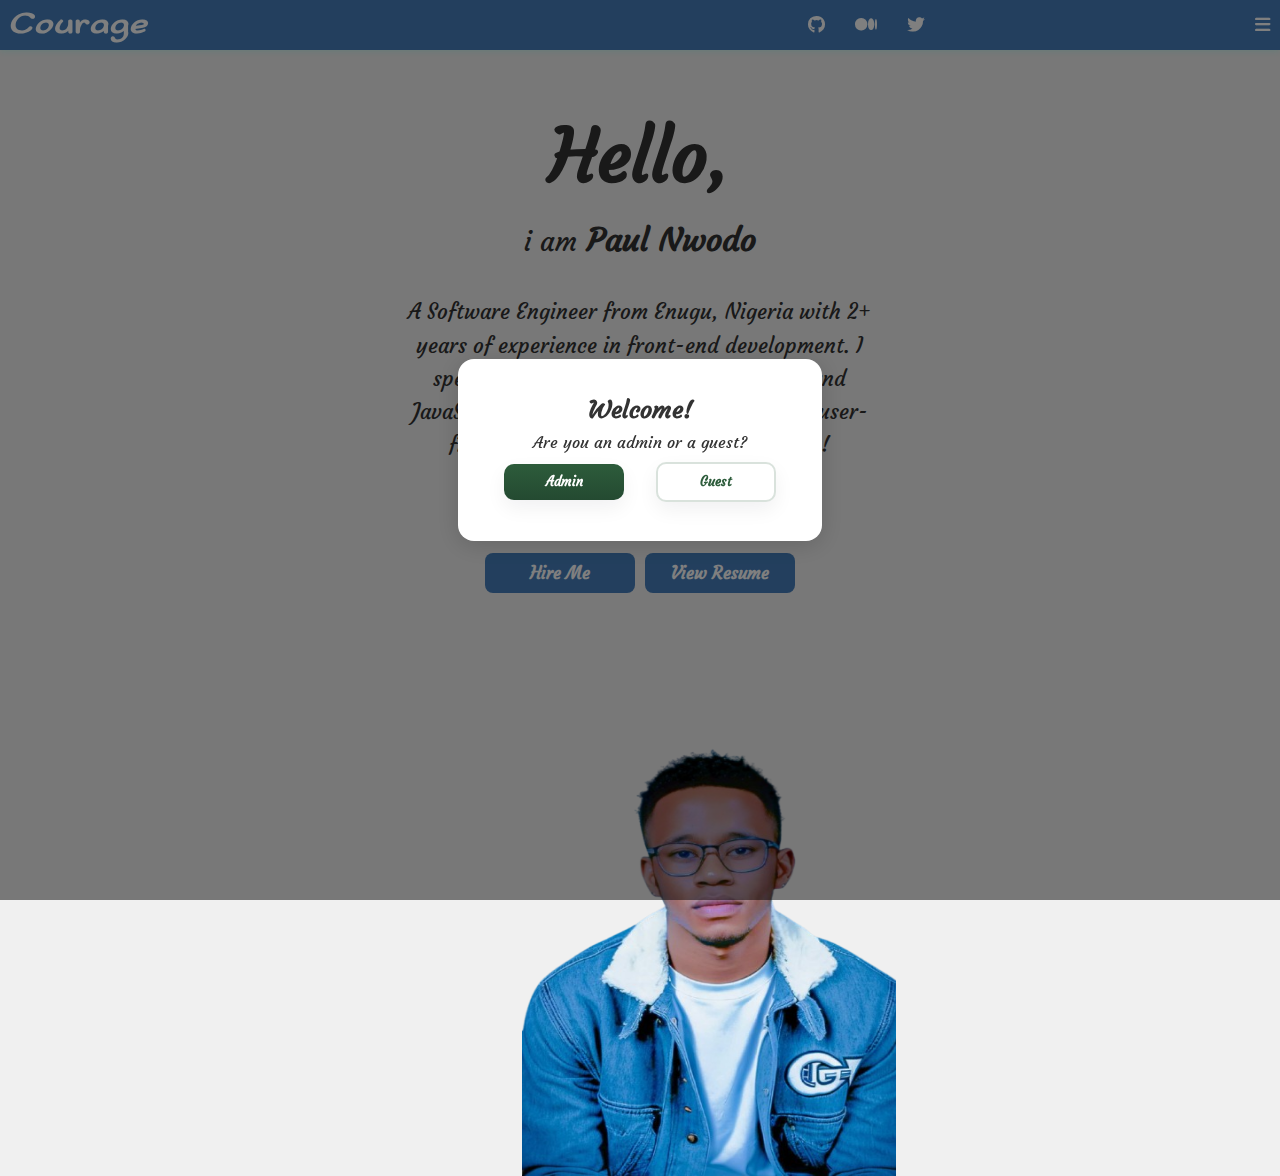
<file: index.html>
<!DOCTYPE html>
<html lang="en">
<head>
  <meta charset="UTF-8">
  <meta name="viewport" content="width=device-width, initial-scale=1.0">
  <link rel="stylesheet" href="style.css">
  <link rel="icon" href="images/portfolioProfile-removebg-preview.png" type="image/x-icon">
  <meta name="description" content="A Front-end developer.">
  <meta name="keywords" content="Courage, paul, portfolio, profile">
  <meta name="author" content="Paul Nwodo (Courage)">
  <link rel="stylesheet" href="https://cdnjs.cloudflare.com/ajax/libs/font-awesome/6.7.2/css/all.min.css" integrity="sha512-Evv84Mr4kqVGRNSgIGL/F/aIDqQb7xQ2vcrdIwxfjThSH8CSR7PBEakCr51Ck+w+/U6swU2Im1vVX0SVk9ABhg==" crossorigin="anonymous" referrerpolicy="no-referrer" />

  <link rel="preconnect" href="https://fonts.googleapis.com">
  <link rel="preconnect" href="https://fonts.gstatic.com" crossorigin>
  <link href="https://fonts.googleapis.com/css2?family=Courgette&family=Sofadi+One&display=swap" rel="stylesheet">

  <title>Courage</title>
</head>
<style>
  
/* Role modal buttons - styles for selectAdmin / selectGuest + related modal buttons */
#roleModal button#selectAdmin,
#roleModal button#selectGuest,
#roleModal button#submitAdminCode,
#roleModal button#tryAgainBtn,
#roleModal button#visitGuestBtn {
  -webkit-tap-highlight-color: transparent;
  cursor: pointer;
  font-family: inherit;
  font-weight: 700;
  padding: 0.6rem 1.05rem;
  border-radius: 10px;
  border: 0;
  min-width: 120px;
  transition: transform .16s cubic-bezier(.2,.9,.3,1), box-shadow .18s ease, opacity .12s ease, background-color .12s ease;
  display: inline-flex;
  align-items: center;
  justify-content: center;
  gap: .5rem;
  user-select: none;
  box-shadow: 0 8px 20px rgba(8,18,26,0.06);
}

/* Primary admin button */
#roleModal button#selectAdmin,
#roleModal button#submitAdminCode {
  background: linear-gradient(180deg,#2d5c3b 0%,#244a31 100%);
  color: #fff;
  border: 0;
}

/* Guest / secondary buttons */
#roleModal button#selectGuest,
#roleModal button#tryAgainBtn,
#roleModal button#visitGuestBtn {
  background: transparent;
  color: #2d5c3b;
  border: 2px solid rgba(45,92,59,0.18);
}

/* Hover effects */
#roleModal button#selectAdmin:hover,
#roleModal button#submitAdminCode:hover {
  transform: translateY(-4px);
  box-shadow: 0 20px 40px rgba(36,74,49,0.16);
}

#roleModal button#selectGuest:hover,
#roleModal button#tryAgainBtn:hover,
#roleModal button#visitGuestBtn:hover {
  transform: translateY(-3px);
  background: rgba(45,92,59,0.06);
  box-shadow: 0 14px 30px rgba(36,74,49,0.08);
}

/* Active / pressed states */
#roleModal button:active {
  transform: translateY(0) scale(.985);
  box-shadow: 0 6px 14px rgba(8,18,26,0.06);
  transition: transform .06s ease;
}

/* Focus visible for accessibility */
#roleModal button:focus-visible {
  outline: none;
  box-shadow: 0 0 0 6px rgba(45,92,59,0.12);
  border-radius: 10px;
}

/* Small pop-in animation when adminCodeSection or wrongCodeActions appears */
@keyframes modalBtnPop {
  from { opacity: 0; transform: translateY(8px) scale(.98); }
  to   { opacity: 1; transform: translateY(0) scale(1); }
}
#adminCodeSection button,
#wrongCodeActions button {
  animation: modalBtnPop .22s ease;
}

/* Tweak the inline input in modal to match buttons visually */
#roleModal #adminCodeInput {
  border: 1px solid rgba(0,0,0,0.08);
  border-radius: 8px;
  padding: 0.5rem;
  transition: box-shadow .12s ease, border-color .12s ease, transform .12s ease;
}
#roleModal #adminCodeInput:focus {
  box-shadow: 0 10px 22px rgba(36,74,49,0.06);
  border-color: rgba(45,92,59,0.24);
  transform: translateY(-1px);
}

/* ...existing code... */
</style>
<body>
  <!-- Role selection modal -->
  <div id="roleModal" style="
    position: fixed; top: 0; left: 0; width: 100vw; height: 100vh;
    background: rgba(0,0,0,0.5); display: flex; align-items: center; justify-content: center; z-index: 9999;">
    <div style="
      background: #fff; padding: 2em; border-radius: 16px; box-shadow: 0 4px 24px rgba(0,0,0,0.15); text-align: center; min-width: 300px;">
      <h2>Welcome!</h2>
      <p>Are you an admin or a guest?</p>
      <button id="selectAdmin" style="margin: 0.5em 1em;">Admin</button>
      <button id="selectGuest" style="margin: 0.5em 1em;">Guest</button>
      <div id="adminCodeSection" style="display:none; margin-top:1em;">
        <input type="password" id="adminCodeInput" placeholder="Enter admin pass code" style="padding:0.5em; width:80%; margin-bottom:0.5em;">
        <button id="submitAdminCode">Submit</button>
        <div id="adminCodeError" style="color:red; margin-top:0.5em;"></div>
      </div>
      <div id="wrongCodeActions" style="display:none; margin-top:1em;">
        <button id="tryAgainBtn" style="margin:0.5em 1em;">Try Again</button>
        <button id="visitGuestBtn" style="margin:0.5em 1em;">Visit as Guest</button>
      </div>
    </div>
  </div>
  <!-- End modal -->

  <header>
    <h2 class="logo">Courage</h2>
    <nav>
      <ul id="navbar">
        <li><a href="index.html">Home</a></li>
        <li><a href="about.html">About</a></li>
        <li><a href="project.html">Projects</a></li>
        <li><a href="auth.html">Contact</a></li>
        <li id="adminNavBtn"><a href="admin.html">Admin</a></li>
        <li id="changeRoleNav"><button id="changeRoleBtn" class="modal-btn" style="background:transparent;border:2px solid rgba(45,92,59,0.14);padding:.45rem .8rem;border-radius:8px;" color="white">Role</button></li>
      </ul>
    </nav>
    <div class="headerIcons">
      <a href="https://github.com/tonypaul544" target="_blank"><i class="fab fa-github"></i></a>
      <a href="https://paulnwodo.medium.com" target="_blank"><i class="fab fa-medium"></i></a>
      <a href="https://twitter.com/courage_xbt" target="_blank"><i class="fab fa-twitter"></i></a>
    </div>

    <div class="hamboger" id="hamboger">
      <i class="fa-solid fa-bars" id="hamboger"></i>
    </div>
  </header>

  <div class="main">
    <div class="leftSide">
      <h1 class="hello">Hello,</h1>
      <h3 class="myName"><small class="im">i am</small> Paul Nwodo</h3>

      <div class="desc">
        <p class="AboutMe">A  Software Engineer from Enugu, Nigeria with 2+ years of experience in front-end development. I specialize in React, Node.js, HTML, CSS, and JavaScript, building clean, responsive, and user-friendly web applications. Let`s connect!
        </p>
      </div>
      <div class="buttons">
        <a href="auth.html">
          <button class="action action1">Hire Me</button>
        </a>
        <a href="https://drive.google.com/file/d/1x5gUJHdz9T_4xQfrSZ4AsBCRT2yqXERX/view?usp=drivesdk"><button class="action action2">View Resume</button></a>
      </div>
    </div>

    <div class="rightSide">
      <img src="images/portfolioProfile-removebg-preview.png" alt="" class="profilePic">
    </div>
  </div>
  <script src="header.js"></script>
  <script>
    // Hide admin nav button by default
    document.addEventListener("DOMContentLoaded", function() {
      const adminNavBtn = document.getElementById('adminNavBtn');
      if (adminNavBtn) adminNavBtn.style.display = "none";
    });

    // Modal logic
    const roleModal = document.getElementById('roleModal');
    const selectAdmin = document.getElementById('selectAdmin');
    const selectGuest = document.getElementById('selectGuest');
    const adminCodeSection = document.getElementById('adminCodeSection');
    const submitAdminCode = document.getElementById('submitAdminCode');
    const adminCodeInput = document.getElementById('adminCodeInput');
    const adminCodeError = document.getElementById('adminCodeError');
    const wrongCodeActions = document.getElementById('wrongCodeActions');
    const tryAgainBtn = document.getElementById('tryAgainBtn');
    const visitGuestBtn = document.getElementById('visitGuestBtn');
    const adminNavBtn = document.getElementById('adminNavBtn');
    
    const changeRoleBtn = document.getElementById('changeRoleBtn');

      // open role modal for role change
      if (changeRoleBtn) {
        changeRoleBtn.addEventListener('click', () => {
          // reset modal UI
          adminCodeSection.style.display = 'none';
          wrongCodeActions.style.display = 'none';
          adminCodeInput.value = '';
          adminCodeError.textContent = '';
          roleModal.style.display = 'flex';
        });
     }


    selectAdmin.onclick = function() {
      adminCodeSection.style.display = "block";
      adminCodeError.textContent = "";
      wrongCodeActions.style.display = "none";
    };

    selectGuest.onclick = function() {
      localStorage.setItem('isAdmin', 'false');
      roleModal.style.display = "none";
      if (adminNavBtn) adminNavBtn.style.display = "none";
    };

    submitAdminCode.onclick = function() {
      if (adminCodeInput.value === "tonypaul544") {
        localStorage.setItem('isAdmin', 'true');
        roleModal.style.display = "none";
        if (adminNavBtn) adminNavBtn.style.display = "";
      } else {
      // Updated error message as requested
        adminCodeError.textContent = 'passcode does not match. try again or proceed as a gurst';
        wrongCodeActions.style.display = 'block';
        adminCodeSection.style.display = 'none';
      }
    };

    tryAgainBtn.onclick = function() {
      adminCodeSection.style.display = "block";
      wrongCodeActions.style.display = "none";
      adminCodeInput.value = "";
      adminCodeError.textContent = "";
    };

    visitGuestBtn.onclick = function() {
      localStorage.setItem('isAdmin', 'false');
      roleModal.style.display = "none";
      if (adminNavBtn) adminNavBtn.style.display = "none";
    };
    

    // On page load, check if isAdmin is set
    window.onload = function() {
      if (localStorage.getItem('isAdmin') === 'true') {
        roleModal.style.display = "none";
        if (adminNavBtn) adminNavBtn.style.display = "";
      } else if (localStorage.getItem('isAdmin') === 'false') {
        roleModal.style.display = "none";
        if (adminNavBtn) adminNavBtn.style.display = "none";
      } else {
        roleModal.style.display = "flex";
        if (adminNavBtn) adminNavBtn.style.display = "none";
      }
    };
  </script>
</body>
</html>
</file>
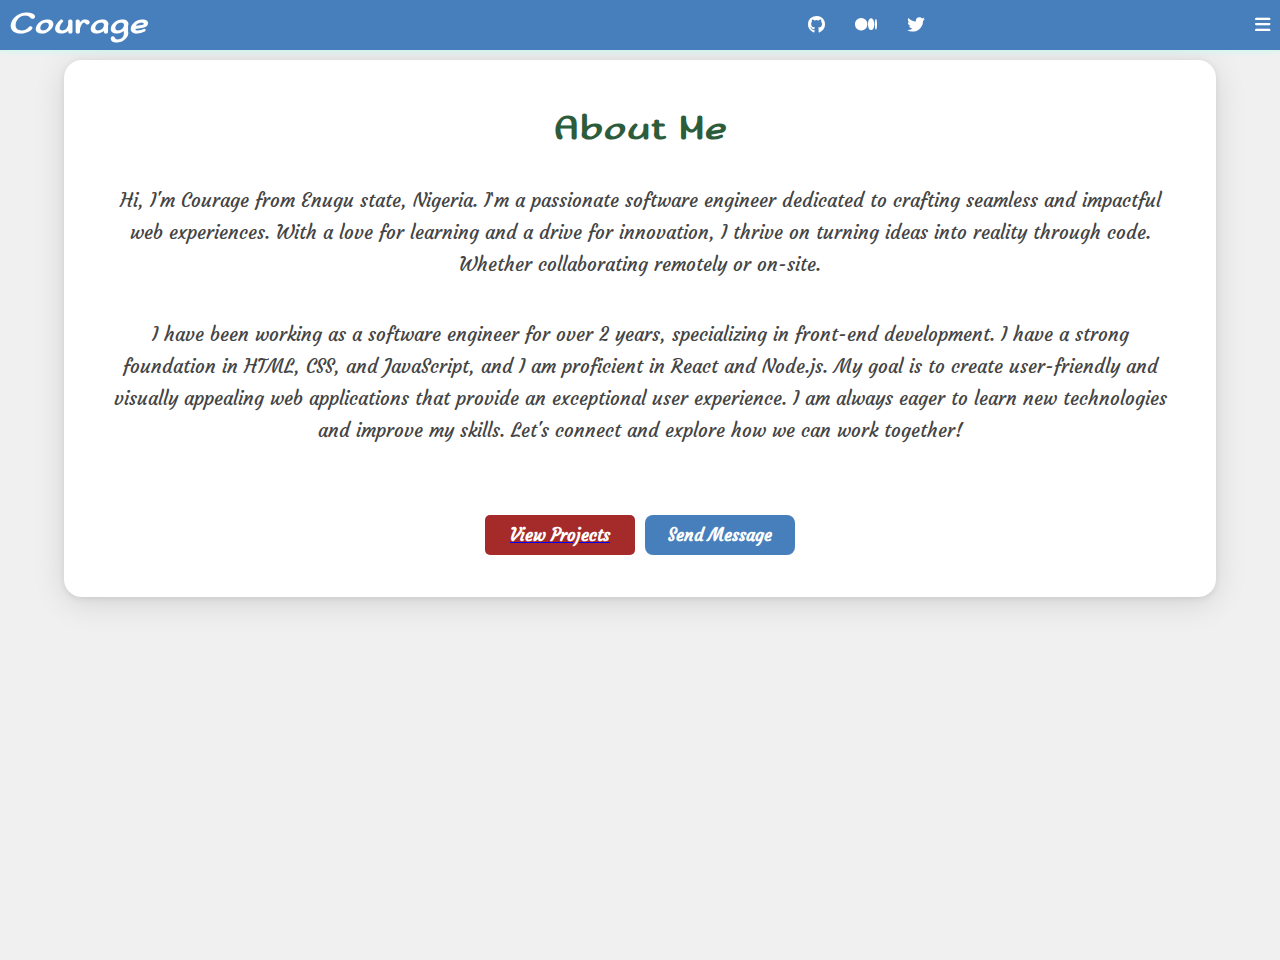
<file: about.html>
<!DOCTYPE html>
<html lang="en">
<head>
  <meta charset="UTF-8">
  <meta name="viewport" content="width=device-width, initial-scale=1.0">
  <meta name="description" content="I`m available to work both remotely and on-site">
  <link rel="stylesheet" href="https://cdnjs.cloudflare.com/ajax/libs/font-awesome/6.7.2/css/all.min.css" integrity="sha512-Evv84Mr4kqVGRNSgIGL/F/aIDqQb7xQ2vcrdIwxfjThSH8CSR7PBEakCr51Ck+w+/U6swU2Im1vVX0SVk9ABhg==" crossorigin="anonymous" referrerpolicy="no-referrer" />

  <link rel="stylesheet" href="style.css">
  <link rel="stylesheet" href="auth.css">
  <link rel="stylesheet" href="about.css">

  <link rel="stylesheet" href="https://fonts.googleapis.com/css2?family=Material+Symbols+Outlined:opsz,wght,FILL,GRAD@20..48,100..700,0..1,-50..200&icon_names=reply_all" />

  <link rel="preconnect" href="https://fonts.googleapis.com">
  <link rel="preconnect" href="https://fonts.gstatic.com" crossorigin>
  <link href="https://fonts.googleapis.com/css2?family=Courgette&family=Sofadi+One&display=swap" rel="stylesheet">
  <title>Courage</title>
</head>
<body>

   <header>
    <h2 class="logo">Courage</h2>
    <nav>
      <ul id="navbar">
        <li><a href="index.html">Home</a></li>
        <li><a href="#about">About</a></li>
        <li><a href="project.html">Projects</a></li>
        <li><a href="auth.html">Contact</a></li>
      </ul>
    </nav>
    <div class="headerIcons">
      <a href="https://github.com/tonypaul544" target="_blank"><i class="fab fa-github"></i></a>
      <a href="https://paulnwodo.medium.com" target="_blank"><i class="fab fa-medium"></i></a>
      <a href="https://twitter.com/courage_xbt" target="_blank"><i class="fab fa-twitter"></i></a>
    </div>

    <div class="hamboger">
      <i class="fa-solid fa-bars" id="hamboger"></i>
    </div>
  </header>

  
   <div class="aboutPage">
    <h1 class="aboutTitle">About Me</h1>
    <p class="aboutDesc">
  Hi, I'm Courage from Enugu state, Nigeria. I`m a passionate software engineer dedicated to crafting seamless and impactful web experiences. With a love for learning and a drive for innovation, I thrive on turning ideas into reality through code. Whether collaborating remotely or on-site. <br> 
  <p class="secondLine aboutDesc">I have been working as a software engineer for over 2 years, specializing in front-end development. I have a strong foundation in HTML, CSS, and JavaScript, and I am proficient in React and Node.js. My goal is to create user-friendly and visually appealing web applications that provide an exceptional user experience. I am always eager to learn new technologies and improve my skills. Let's connect and explore how we can work together!</p>
</p>
    
    <div class="buttons">
      <a href="./index.html" class=""><button class="returnBTN" id="returnBTN">View Projects</button></a>
      <button type="submit" id="SendMessage">Send Message</button>
    </div>
   </div>
  <script src="header.js"></script>
  <script src="auth.js"></script>
</body>
</html>
</file>
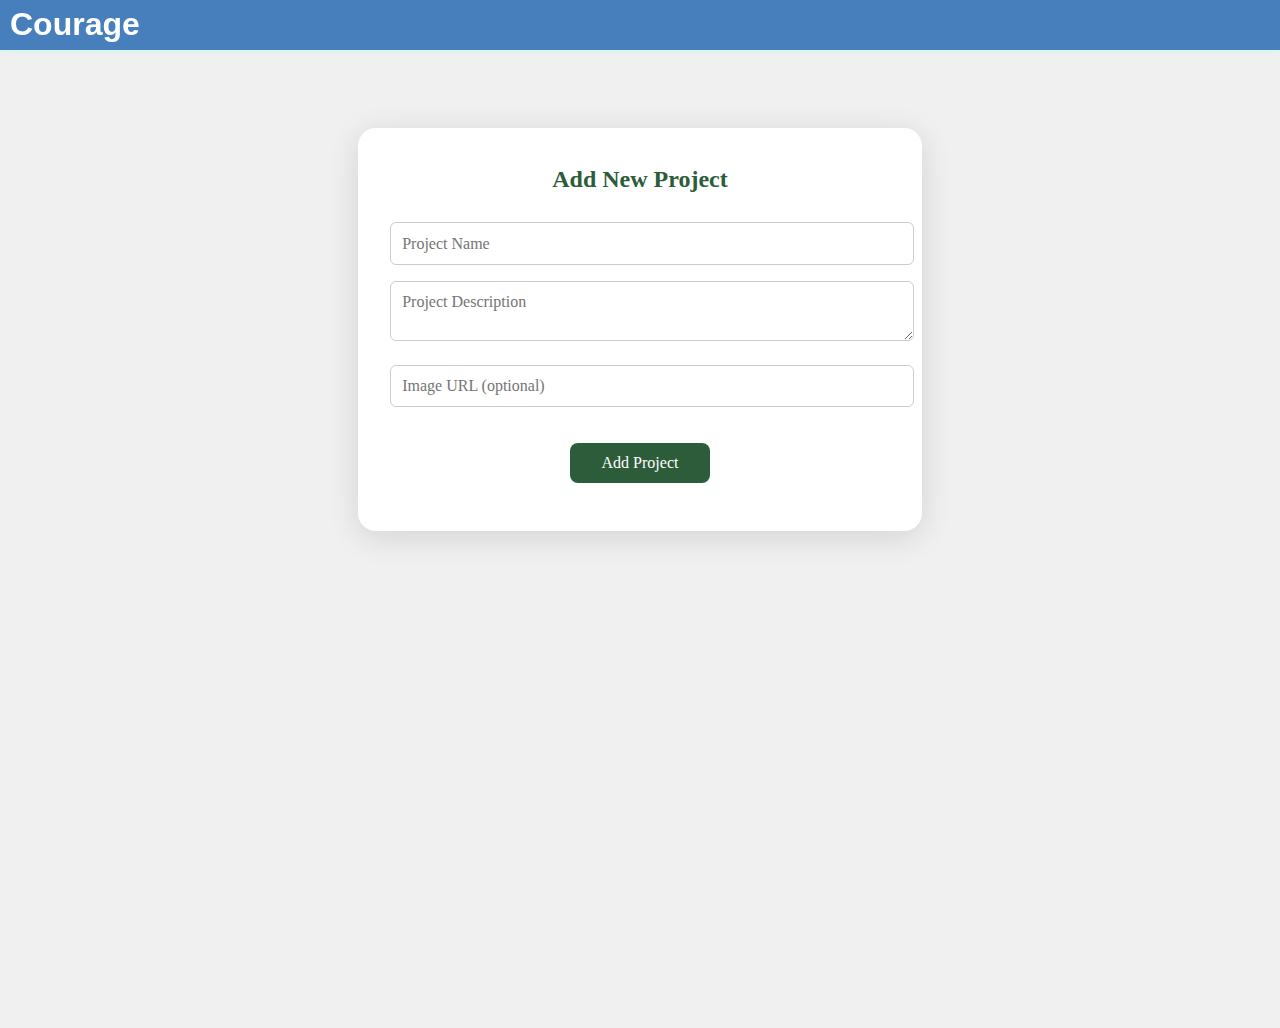
<file: admin.html>
<!DOCTYPE html>
<html lang="en">
<head>
  <meta charset="UTF-8">
  <title>Admin Panel - Add Projects</title>
  <link rel="stylesheet" href="project.css">
  <link rel="stylesheet" href="style.css">
  <style>
    .adminPanel {
      max-width: 500px;
      margin: 10% auto;
      margin-bottom: 10%;
      padding: 2em;
      background: #fff;
      border-radius: 18px;
      box-shadow: 0 6px 32px rgba(0,0,0,0.12);
      display: flex;
      flex-direction: column;
      align-items: center;
    }
    .adminPanel h2 {
      margin-bottom: 1em;
      color: #2d5c3b;
      font-family: 'Sofadi One', cursive;
    }
    .adminPanel input, .adminPanel textarea {
      width: 100%;
      margin-bottom: 1em;
      padding: 0.7em;
      border-radius: 6px;
      border: 1px solid #ccc;
      font-size: 1em;
      font-family: inherit;
    }
    .adminPanel button {
      padding: 0.7em 2em;
      border-radius: 8px;
      border: none;
      background: #2d5c3b;
      color: #fff;
      font-size: 1em;
      cursor: pointer;
      font-family: inherit;
      display: flex;
      margin: auto;
      margin-top: 20px;
      /* margin-bottom: 1em; */
    }
    .adminPanel .success {
      color: green;
      margin-bottom: 1em;
    }
  </style>
</head>
<header>
    <h2 class="logo">Courage</h2>
    <nav>
      <ul id="navbar">
        <li><a href="index.html">Home</a></li>
        <li><a href="about.html">About</a></li>
        <li><a href="project.html">Projects</a></li>
        <li><a href="messages.html">Messages</a></li>
        <li><a href="auth.html">Contact</a></li>
      </ul>
    </nav>
    <div class="headerIcons">
      <a href="https://github.com/tonypaul544" target="_blank"><i class="fab fa-github"></i></a>
      <a href="https://paulnwodo.medium.com" target="_blank"><i class="fab fa-medium"></i></a>
      <a href="https://twitter.com/courage_xbt" target="_blank"><i class="fab fa-twitter"></i></a>
    </div>

    <div class="hamboger">
      <i class="fa-solid fa-bars" id="hamboger"></i>
    </div>
  </header>
<body>
  <div class="adminPanel">
    <h2>Add New Project</h2>
    <form id="addProjectForm">
      <input type="text" id="projectName" placeholder="Project Name" required>
      <textarea id="projectInfo" placeholder="Project Description" required></textarea>
      <input type="text" id="projectImage" placeholder="Image URL (optional)">
      <button type="submit">Add Project</button>
    </form>
    <div class="success" id="successMsg"></div>
  </div>
  <script>
    // Store new project in localStorage
    document.getElementById('addProjectForm').addEventListener('submit', function(e) {
      e.preventDefault();
      const name = document.getElementById('projectName').value.trim();
      const info = document.getElementById('projectInfo').value.trim();
      const image = document.getElementById('projectImage').value.trim();

      if (!name || !info) return;

      const newProject = { name, info, image };
      let projects = JSON.parse(localStorage.getItem('projects')) || [];
      projects.push(newProject);
      localStorage.setItem('projects', JSON.stringify(projects));

      document.getElementById('successMsg').textContent = "Project added successfully!";
      this.reset();
      setTimeout(() => {
        document.getElementById('successMsg').textContent = "";
      }, 2000);
    });
  </script>
</body>
</html>
</file>
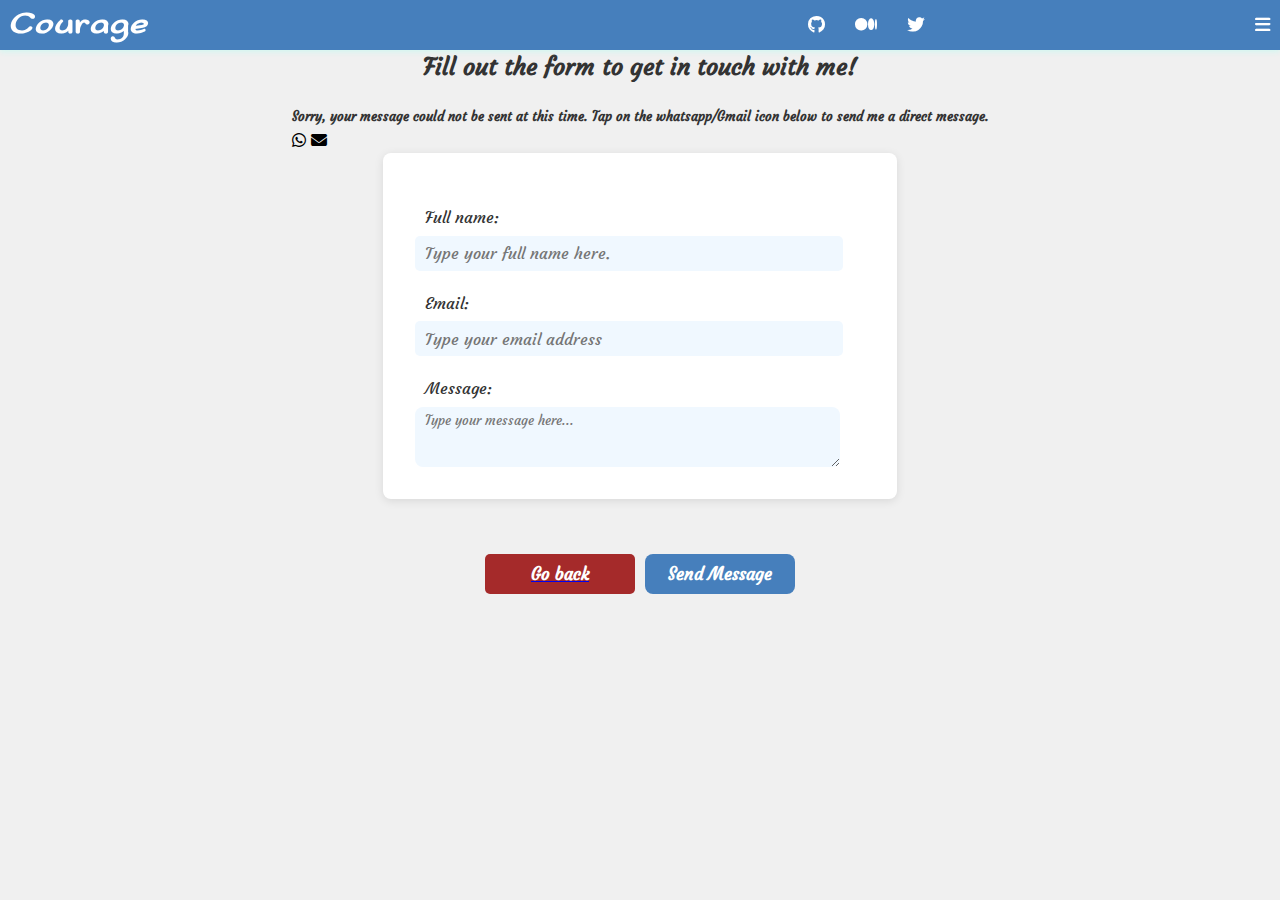
<file: auth.html>
<!DOCTYPE html>
<html lang="en">
<head>
  <meta charset="UTF-8">
  <meta name="viewport" content="width=device-width, initial-scale=1.0">
  <meta name="description" content="I`m available to work both remotely and on-site">
  <link rel="stylesheet" href="https://cdnjs.cloudflare.com/ajax/libs/font-awesome/6.7.2/css/all.min.css" integrity="sha512-Evv84Mr4kqVGRNSgIGL/F/aIDqQb7xQ2vcrdIwxfjThSH8CSR7PBEakCr51Ck+w+/U6swU2Im1vVX0SVk9ABhg==" crossorigin="anonymous" referrerpolicy="no-referrer" />

  <link rel="stylesheet" href="style.css">
  <link rel="stylesheet" href="auth.css">

  <link rel="stylesheet" href="https://fonts.googleapis.com/css2?family=Material+Symbols+Outlined:opsz,wght,FILL,GRAD@20..48,100..700,0..1,-50..200&icon_names=reply_all" />

  <link rel="preconnect" href="https://fonts.googleapis.com">
  <link rel="preconnect" href="https://fonts.gstatic.com" crossorigin>
  <link href="https://fonts.googleapis.com/css2?family=Courgette&family=Sofadi+One&display=swap" rel="stylesheet">
  <title>Courage</title>
</head>
<body>

   <header>
    <h2 class="logo">Courage</h2>
    <nav>
      <ul id="navbar">
        <li><a href="index.html">Home</a></li>
        <li><a href="about.html">About</a></li>
        <li><a href="project.html">Projects</a></li>
        <li><a href="auth.html">Contact</a></li>
      </ul>
    </nav>
    <div class="headerIcons">
      <a href="https://github.com/tonypaul544" target="_blank"><i class="fab fa-github"></i></a>
      <a href="https://paulnwodo.medium.com" target="_blank"><i class="fab fa-medium"></i></a>
      <a href="https://twitter.com/courage_xbt" target="_blank"><i class="fab fa-twitter"></i></a>
    </div>

    <div class="hamboger">
      <i class="fa-solid fa-bars" id="hamboger"></i>
    </div>
  </header>

  <div class="authPage">
    <h1 class="authTitle" id="authTitle">Fill out the form to get in touch with me!</h1>
    <!-- <a href="index.html"><button class="return"> -->

      <div class="responce" id="responce">
        <h5 class="responceMSG">Sorry, your message could not be sent at this time. Tap on the whatsapp/Gmail icon below to send me a direct message.</h5>
        <div class="contactIcons">
          <a href="wa.me/+2348100732708"><i class="fa-brands fa-whatsapp" style="color: #000;"></i></a>
          <a href="mailto:paulnwodotochukwu180@gmail.com"><i class="fa-solid fa-envelope" style="color: #000;"></i></a>
        </div>
      </div>

    <form action="/submit" class="form">
      <label for="name">Full name:</label>
      <input type="text" id="username" name="name" required placeholder="Type your full name here.">
      <p class="nameError" id="nameError"></p>

      <label for="email">Email:</label>
      <input type="email" id="email" name="email" required placeholder="Type your email address".>
      <p class="emailError" id="emailError"></p>

      <label for="message">Message:</label> 
      <textarea id="message" name="message" rows="4" required placeholder="Type your message here..."></textarea>
      <p class="messageError" id="messageError"></p>
    </form>
    <div class="buttons">
      <a href="./index.html" class=""><button class="returnBTN" id="returnBTN">Go back</button></a>
      <button type="submit" id="SendMessage">Send Message</button>
    </div>
  </div> 
  <script src="header.js"></script>
  <script src="auth.js"></script>
</body>
</html>
</file>
<file: style.css>
* {
  font-family: sans-serif;
  margin: 0;
  padding: 0;
  font-family: Courgette;
}

:root {
  --heading: 4.5em;
  --subHeading: 2em;
  --green: rgb(70, 127, 188);
}

.courgette-regular {
  font-family: "Courgette", cursive;
  font-weight: 400;
  font-style: normal;
}

.sofadi-one-regular {
  font-family: "Sofadi One", system-ui;
  font-weight: 400;
  font-style: normal;
}



body {
  width: 100%;
  height: 100vh;
  background-color: #f0f0f0;
  color: #333;
  margin: 0;
  padding: 0;
  line-height: 1.6;
  overflow: hidden;

  /* background-image: url(images/bgbgg-removebg-preview.png);
  background-repeat: no-repeat;
  background-position: center;
  background-size: cover; */
}

header {
  width: 100%;
  height: 50px;
  background-color: var(--green);
  position: fixed;
  top: 0;
  box-shadow: 0 2px 5px rgba(182, 252, 240, 0.489);

  display: flex;
  justify-content: space-between;
  align-items: center;
  padding: 0 40px;
  box-sizing: border-box;
  color: white;

  * {
    font-weight: 600;
    font-size: 1.1rem;
  }
}

header .logo {
  font-size: 2rem;
  font-weight: bold;
  color: white;
  box-sizing: border-box;
  font-family: Sofadi One, sans-serif;
}

.sofadi-one-regular {
  font-family: "courgette-regular", system-ui;
  font-weight: 800;
  font-style: normal;
}


header nav ul {
  width: fit-content;
  height: 100%;
  display: flex;
  align-items: center;
  list-style-type: none;
  text-decoration: none;
  gap: 30px;
  box-sizing: border-box;
}

header nav ul a {
  text-decoration: none;
  color: white;
    &:hover {
      color: rgb(221, 214, 214);
      border-bottom: 1px solid white;
    }
}

.headerIcons {
  width: fit-content;
  height: 100%;
  display: flex;
  align-items: center;
  gap: 30px;
  color: white;
}

.headerIcons i {
  color: white;
}

header {
  width: 100%;
  height: 50px;
  background-color: var(--green);
  position: fixed;
  top: 0;
  box-shadow: 0 2px 5px rgba(182, 252, 240, 0.489);

  display: flex;
  justify-content: space-between;
  align-items: center;
  padding: 0 10px;
  box-sizing: border-box;
  color: white;

  * {
    font-weight: 600;
    font-size: 1.1rem;
  }
}

header nav ul {
  width: fit-content;
  height: 100%;
  display: none;
  align-items: center;
  list-style-type: none;
  text-decoration: none;
  gap: 30px;
  box-sizing: border-box;
}

.main {
  width: 100%;
  height: 100vh;
  display: flex;
  flex-direction: column;
  justify-content: space-between;
  align-items: center;
  margin-top: 50px;
  text-align: center;
}

/* Left side */
.leftSide {
  width: 60%;
  height: 90%;
  display: flex;
  flex-direction: column;
  justify-content: center;
  align-items: center;
  margin: auto;
  margin-top: 50px;
  /* padding-top: 50px; */
  /* background-color: blueviolet; */
}


.hello {
  font-size: var(--heading);
  animation: fade-in 1s;
}

@keyframes fade-in {
  from {
    transform: scale(30%);
  }
}

.myName {
  font-size: var(--subHeading);
}


.im {
  font-weight: 500;
}

.AboutMe {
  font-size: 1.3em;
  width: 80%;
  text-align: center;
  margin: auto;
}

/* desc */
.desc {
  width: 80%;
  height: auto;
  margin: 30px auto;
}

/* action buttons */
.buttons {
  width: fit-content;
  height: 100px;
  padding: 0 10px;
  margin: 30px auto;
  display: flex;
  align-items: center;
  justify-content: center;
  gap: 10px;
  animation: slideUp 1s;
  /* background-color: aqua; */
}

@keyframes slideUp {
  0% {
    transform: translateY(100%);
  }
}

.buttons button {
  width: 150px;
  height: 40px;
  padding: 5px 10px;
  border: none;
  border-radius: 8px;
  background-color: var(--green);
  margin: auto;
  font-size: 17px;
  font-weight: 600;
  color: white;
}

/* RIGHT SIDE */
.rightSide {
  width: 40%;
  height: 100%;
  margin: auto;
  display: flex;
  align-items: end;
  justify-content: right;
}

.rightSide img.profilePic{
  width: 73%;
  height: 85%;
  display: flex;
  bottom: 0;
}


@media screen and (max-width: 868px) {
  body {
    background-color: aliceblue;
    overflow: scroll;
  }
  .main {
    width: 100vw;
    height: 90vh;
    display: flex;
    justify-content: space-between;
    align-items: center;
    margin: auto;
    margin-top: 50px;
    padding-top: 20px;
    overflow: hidden;
    text-align: center;
    flex-wrap: wrap;
    flex-direction: column-reverse;
    /* background-color: aqua; */
  }

  /* Left side */
  .leftSide {
    all: unset;
    width: 98%;
    height: 60%;
    display: flex;
    flex-direction: column;
    justify-content: center;
    align-items: center;
    margin: auto;
    margin-top: 10px;
    /* padding-top: 50px; */
    /* background-color: blueviolet; */
  }

    /* RIGHT SIDE */
  .rightSide {
    all: unset;
    width: 80%;
    height: 35%;
    margin: auto;
    margin-top: 10px;
    display: flex;
    align-items: center;
    justify-content: center;
    /* background-color: brown; */
  }

  .rightSide img.profilePic{
  width: 90%;
  height: 100%;
  border-radius: 100%;
  display: flex;
  margin: auto;
  margin-top: 30px;
  display: flex;
  bottom: 0;
}

.hello {
  font-size: 2.5em;
  font-weight: 600;
  animation: fade-in 1s;
}

.AboutMe {
  font-size: 1.2em;
  width: 99%;
  text-align: center;
  margin: auto;
}

/* desc */
.desc {
  width: 90%;
  height: auto;
  margin: 10px auto;
}

/* action buttons */
.buttons {
  width: fit-content;
  height: fit-content;
  padding: 5px 10px;
  margin: 10px auto;
  display: flex;
  align-items: center;
  justify-content: center;
  gap: 10px;
  animation: slideUp 1s;
  background-color: rgb(93, 145, 46);
}

}
</file>
<file: auth.css>
:root {
  --heading: 2em;
  --subHeading: 2em;
  --green: rgb(70, 127, 188);
}

* {
  font-family: courgette, cursive;
}

.sofadi-one-regular {
  font-family: "Sofadi One", cursive;
  font-weight: 400;
  font-style: normal;
}

.courgette-regular {
  font-family: "Courgette", sans-serif;
  font-weight: 400;
  font-style: normal;
}

.authPage {
  width: 100%;
  height: 100vh;
  display: flex;
  flex-direction: column;
  align-items: center;
  justify-content: center;
  /* background-color: #759d57; */
}

.authPage h1 {
  /* background-color: brown; */
  width: 60%;
  height: auto;
  text-wrap: wrap;
  display: flex;
  margin: 20px auto;
  margin-top: 2em;
  font-size: 1.5em;
  text-align: center;
  justify-content: center;
  animation: slide-down 0.5s ease-in-out;
  /* background-color: rgb(59, 164, 164); */
}

@keyframes slide-down {
  from {
    transform: translateY(-20px);
    opacity: 0;
  }
  to {
    transform: translateY(0);
    opacity: 1;
  }
}

form.form {
  width: 50%;
  height: auto;
  min-width: 200px;
  max-height: 400px;
  width: 70vw;
  max-width: 450px;
  margin: 0 auto;
  background-color: #fff;
  padding: 2em;
  border-radius: 8px;
  box-shadow: 0 2px 10px rgba(0, 0, 0, 0.1);
  /* background-color: aquamarine; */
  display: flex;
  flex-direction: column;
  animation: slide-up 0.5s ease-in-out;
}

@keyframes slide-up {
  from {
    transform: translateY(20px);
    opacity: 0;
  }
  to {
    transform: translateY(0);
    opacity: 1;
  }
}

.material-symbols-outlined {
  font-variation-settings:
  'FILL' 300,
  'wght' 800,
  'GRAD' 0,
  'opsz' 30;
  font-size: 3em;
}

.form input {
  width: 95%;
  height: 35px;
  background-color: aliceblue;
  border: none;
  font-size: 1em;
  border-radius: 5px;
  padding: 5px 10px;
  box-sizing: border-box;
}

.form label {
  padding: 5px 10px;
  margin-top: 15px;
}

.form textarea {
  width: 90%;
  height: 50px;
  border-radius: 8px;
  border: none;
  padding: 5px 10px;
  background-color: aliceblue;
}

.buttons {
  width: fit-content;
  height: 40px;
  max-height: 100px;
  min-height: 50px;
  display: flex;
  flex: 1;
  flex-direction: row;
  flex-wrap: wrap;
  gap: 10px;
  /* background-color: brown; */
  margin: auto;
  margin-top: 20px;
  padding: 5px 10px;
  align-items: center;
  text-align: center;
  justify-content: center;
  border-radius: 5px;
}

.form button {
  width: 100px;
  height: 30px;
  display: flex;
  box-sizing: border-box;
  align-items: center;
  justify-content: center;
  margin: auto;
  border-radius: 8px;
  border: 1.5px solid;
  font-size: .6em;
}

#returnBTN{
  display: flex;
  align-items: center;
  justify-content: center;
  color: #fff;
  background-color: brown;
  border-radius: 5px;
}
</file>
<file: about.css>
/* --- About Page Styling --- */
.aboutPage {
  width: 85%;
  margin: 60px auto 0 auto;
  padding: 2.5em 2em 2em 2em;
  background: #fff;
  border-radius: 18px;
  box-shadow: 0 6px 32px rgba(0,0,0,0.12), 0 1.5px 6px rgba(0,0,0,0.08);
  display: flex;
  flex-direction: column;
  align-items: center;
  animation: fadeIn 0.7s;
}

@keyframes fadeIn {
  from { opacity: 0; transform: translateY(30px);}
  to { opacity: 1; transform: translateY(0);}
}

.aboutTitle {
  font-family: 'Sofadi One', cursive;
  font-size: 2.3em;
  color: #2d5c3b;
  margin-bottom: 0.7em;
  letter-spacing: 1px;
  text-align: center;
}

.aboutDesc {
  font-family: 'Courgette', cursive;
  font-size: 1.18em;
  color: #444;
  line-height: 1.7;
  text-align: center;
  margin-bottom: 2em;
  padding: 0 10px;
}
</file>
<file: project.css>
/* --- Projects Page Styling --- */
.projectPage {
  max-width: 75em;
  margin: 65px auto;
  padding: 1.5em;
  background: #fff;
  border-radius: 18px;
  box-shadow: 0 6px 32px rgba(0,0,0,0.12), 0 1.5px 6px rgba(0,0,0,0.08);
  display: flex;
  flex-direction: column;
  align-items: center;
  animation: fadeIn 0.7s;
}

@keyframes fadeIn {
  from { opacity: 0; transform: translateY(30px);}
  to { opacity: 1; transform: translateY(0);}
}

.projectTitle {
  font-family: 'Sofadi One', cursive;
  font-size: 2.3em;
  color: #2d5c3b;
  margin-bottom: 10px;
  letter-spacing: 1px;
  text-align: center;
}

.projectDesc {
  font-family: 'Courgette', cursive;
  font-size: 1.18em;
  color: #444;
  line-height: 1.7;
  text-align: center;
  margin-bottom: 2em;
  padding: 0 10px;
}

@keyframes fadeout {
  0% {
    opacity: 1;
  }
  100% {
    opacity: 0;
  }
  
}

.projectList {
  list-style: none;
  padding: 0;
  width: 100%;
  display: flex;
  flex-direction: row;
  flex-wrap: wrap;
  margin: auto;
  justify-content: center;
  padding: 10px;
  box-sizing: border-box;
}

.msg {
  width: 70%;
  height: auto;
  display: flex;
  align-items: center;
  justify-content: center;
  box-sizing: border-box;
  overflow: hidden;
  border-radius: 6px;
  text-align: center;
  margin: auto;
  z-index: 0;
  padding: 10px;
  /* margin-top: 30px; */
  background-color: rgb(212, 219, 226);
  opacity: 1;
}


.projectItem {
  max-width: 400px;
  margin: auto 10px;
  background: #e4e9ec;
  border-radius: 12px;
  box-shadow: 0 2px 10px rgba(45,92,59,0.07);
  margin-bottom: 1.5em;
  padding: 1em;
  transition: box-shadow 0.2s;
}

.projectItem:hover {
  box-shadow: 0 6px 24px rgba(45,92,59,0.13);
}

.projectHead {
  width: 80%;
  height: auto;
  display: flex;
  flex-direction: column;
  margin: auto;
  margin-bottom: 20px;
}

.projectName {
  font-size: 1.4em;
  color: #2d5c3b;
  margin-bottom: 0.5em;
  font-family: 'Sofadi One', cursive;
}

.projectInfo {
  font-size: 1em;
  color: #333;
  font-family: 'Courgette', cursive;
  margin-bottom: 0;
}

.projectItem {
  * {
    text-align: center;
  }
}

.projectItem .projectIMG {
  width: 100%;
  height: 150px;
  overflow:hidden;
  border-radius: 8px;
}

/* .projectItem iframe::-webkit-scrollbar {
  display: none;
} */

.projectButtons {
  width: 80%;
  height: auto;
  display: flex;
  align-items: center;
  justify-content: center;
  margin: auto;
  margin-top: 25px;
}

#viewProject {
  width: 110px;
  height: 35px;
  border-radius: 5px;
  outline: none;
  border: none;
  font-size: 14px;
  font-weight: 600;
  color: #fff;
  background-color: var(--green);
}
</file>
